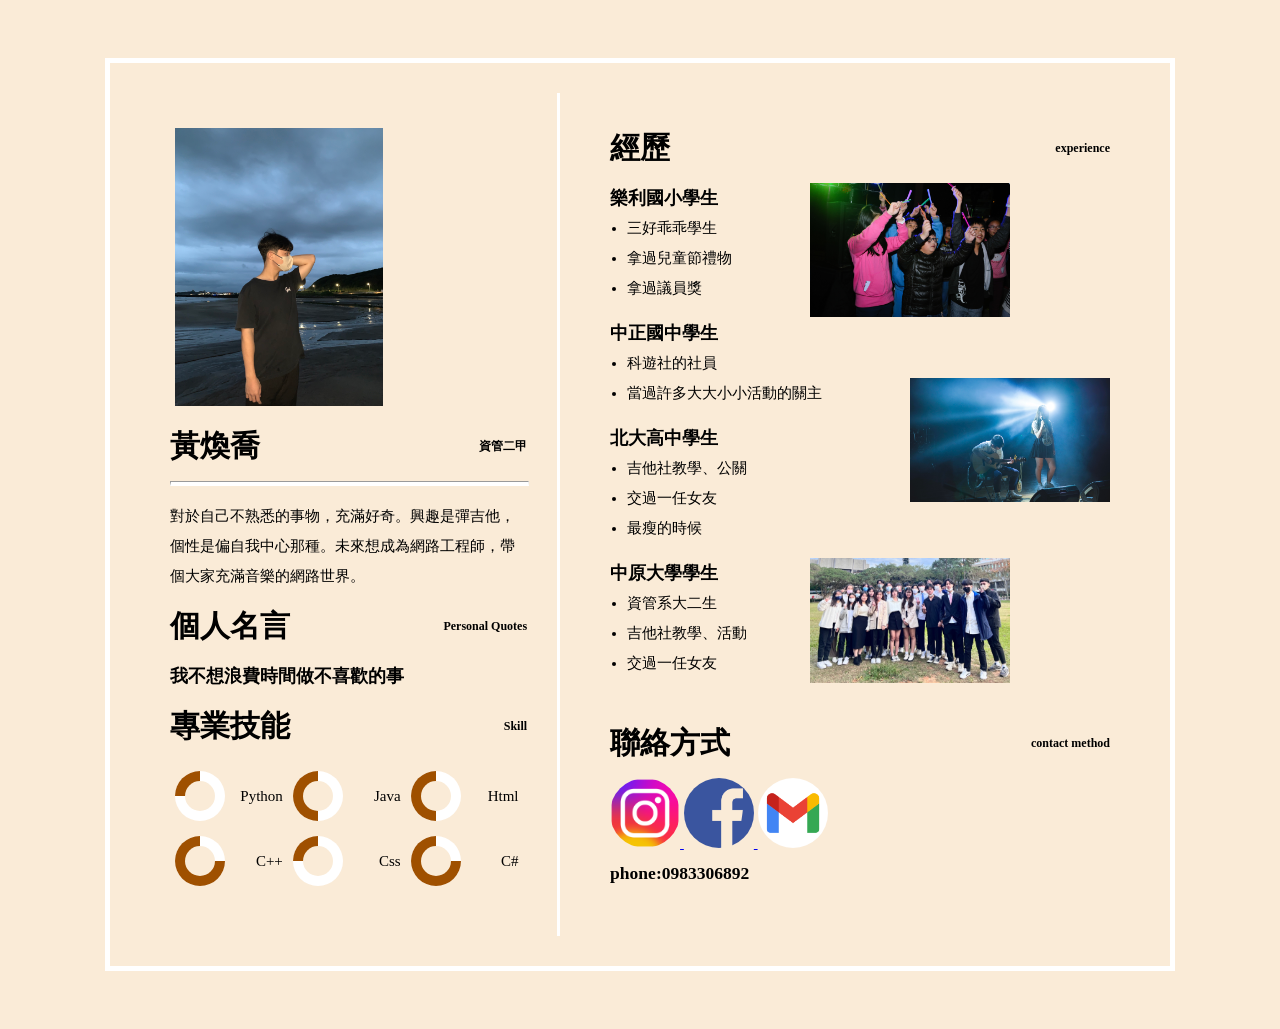
<file: index.html>
<!DOCTYPE html>
<html lang="en">
<head>
    <meta charset="UTF-8">
    <meta name="viewport" content="width=device-width, initial-scale=1.0">
    <title>個人簡歷</title>
    <link rel="stylesheet" href="style.css">
</head>
<body>
    <div class="outframe">
        <div class="left">
            <div class="photo">
                <img src="img/photo.jpg" width='60%'>
            </div>
            <h1>黃煥喬<span class='small'>資管二甲</h1>
            <hr>
            <p>對於自己不熟悉的事物，充滿好奇。興趣是彈吉他，個性是偏自我中心那種。未來想成為網路工程師，帶個大家充滿音樂的網路世界。</p>
            <div>
                <h1>個人名言<span class='small'>Personal Quotes</h1>
                    <h3>我不想浪費時間做不喜歡的事</h3>
            </div>
            <div>
                <h1>專業技能<span class='small'>Skill</h1>
                <ul class="skill">
                    <li>
                        <div class="circle">
                            <div class="d90"></div>
                        </div>
                        Python
                    </li>
                    <li>
                        <div class="circle">
                            <div class="d90"></div>
                            <div class="d180"></div>
                        </div>
                         Java
                    </li>
                    <li>
                        <div class="circle">
                            <div class="d90"></div>
                            <div class="d180"></div>
                        </div>
                        Html
                    </li>
                    <li>
                        <div class="circle">
                            <div class="d90"></div>
                            <div class="d180"></div>
                            <div class="d270"></div>
                        </div>
                        C++
                    </li>
                    <li>
                        <div class="circle">
                            <div class="d90"></div>
                        </div>
                        Css
                    </li>
                    <li>
                        <div class="circle">
                            <div class="d90"></div>
                            <div class="d180"></div>
                            <div class="d270"></div>
                        </div>
                        C#
                    </li>
                </ul>
            </div>
        </div>

        <div class="right">
            <div>
                <h1>經歷<span class='small'>experience</h1>
                    <ul>
                        <img src="img/ele.png" alt="國小照片" class="elephoto">
                        <h3>樂利國小學生</h3>
                        <li class="exp">
                            三好乖乖學生
                        </li>   
                        <li class="exp">
                            拿過兒童節禮物
                        </li>
                        <li class="exp">
                            拿過議員獎
                        </li>
                    </ul>
                    <ul>
                        <h3>中正國中學生</h3>
                        <li class="exp">
                            科遊社的社員
                        </li>
                        <img src="img/high.png" alt="高中照片" class="highphoto"> 
                        <li class="exp">
                            當過許多大大小小活動的關主
                        </li>
                    </ul>
                    <ul>
                        <h3>北大高中學生</h3>
                        <li class="exp">
                            吉他社教學、公關
                        </li>
                        <li class="exp">
                            交過一任女友
                        </li>
                        <li class="exp">
                            最瘦的時候
                        </li>
                    </ul>
                    <ul>
                        <img src="img/col.png" alt="大學照片" class="colphoto"> 
                        <h3>中原大學學生</h3>
                        <li class="exp">
                            資管系大二生
                        </li>
                        <li class="exp">
                            吉他社教學、活動
                        </li>
                        <li class="exp">
                            交過一任女友
                        </li>
                    </ul>
            </div>
            <div style="margin-top: 50px;">
                <h1>聯絡方式<span class='small'>contact method</h1>
                <a href="https://www.instagram.com/_hcc.02/?hl=zh-tw" target="_blank">
                    <img src="img/ins.png" alt="instagram主頁" class="ins">
                </a>
                <a href="https://www.facebook.com/profile.php?id=100000679273374" target="_blank">
                    <img src="img/fb.png" alt="FB主頁" class="ins">
                </a>
                <a href="mailto:joe911224@gmail.com?subject=我的疑問">
                    <img src="img/mail.png" alt="信箱" class="ins">
                </a>
                <h3 class="tel">phone:0983306892</h3>
            </div>
        </div>
    </div>
</body>
</html>
</file>
<file: style.css>
/*--colors
#fff    - white
#FAEBD7 - milk tea color
#9F5000 - coffee color
*/
body{
    padding: 50px;
    justify-content: center;
    display: flex;
    background-color: #FAEBD7;
    color: black;
    font-size: 15px;
    line-height: 30px;
}

.outframe{
    display: flex;
    max-width: 1000px;
    border: solid 5px white;
    padding: 30px;
    position: relative; 
  }

ul{
    padding: 0;
}

.exp{
    margin-left: 17px;
}

.photo{
    display: flex;
    padding: 5px;
}

.left,.right{
    padding: 30px;
  }

.left{
    flex: 5;
    padding-right: 30px;
    border-right: solid 3px white;
}

.right{
    flex: 7;
    padding-left: 50px;
    padding-top: 20px;
}

h1{
    font-family: 微軟正黑體;
    display: flex;
    position: relative;
}

h3{
    font-family: 標楷體;
    margin: 0;
}

h4{
    margin: 0;
    margin-top: 40px;
    font-weight: 500;
}

hr{
    border-bottom: solid 4px white;
    width: 100%;
}

.small{
    font-size: 12px;
    position: absolute;
    right: 0;
}

.skill{
    display: flex;
    flex-wrap: wrap;
}

.skill li{
    width: 33%;
    padding: 5px;
    box-sizing: border-box;
    display: flex;
    align-items: center;
    text-align: center;
    justify-content: space-between;
    padding-top: 10px;
}

.circle{
    width: 50px;
    height: 50px;
    background-color: #fff;
    border-radius: 50px;
    position: relative;
    overflow: hidden;
}

.circle::after{
    content: '';
    display: block;
    background-color: #FAEBD7;
    width: calc(100% - 20px);
    height: calc(100% - 20px);
    border-radius: 50%;
    position: relative;
    left: 50%;
    top: 50%;
    transform: translate(-50%,-50%);
}

.d90,.d180,.d270,.d360{
    width: 50%;
    height: 50%;
    background-color: #9F5000;
    position: absolute;
    left: 0;
    top: 0;
}

.d180{
    position: absolute;
    top: 25px;
}

.d270{
    position: absolute;
    top: 25px;
    left: 25px;
}

.d360{
    position: absolute;
    top: 0px;
    left: 25px;
}

.ins{   
    width: 70px;
    height: 70px;
    border-radius:50%;
}

.elephoto{
    margin-right: 100px;
    width: 40%;
    height: 40%;
    float: right;
}

.highphoto{
    width: 40%;
    height: 40%;
    float: right;
}

.colphoto{
    width: 40%;
    height: 40%;
    margin-right: 100px;
    float: right;
}

.tel{
    right: 0;
}
</file>
